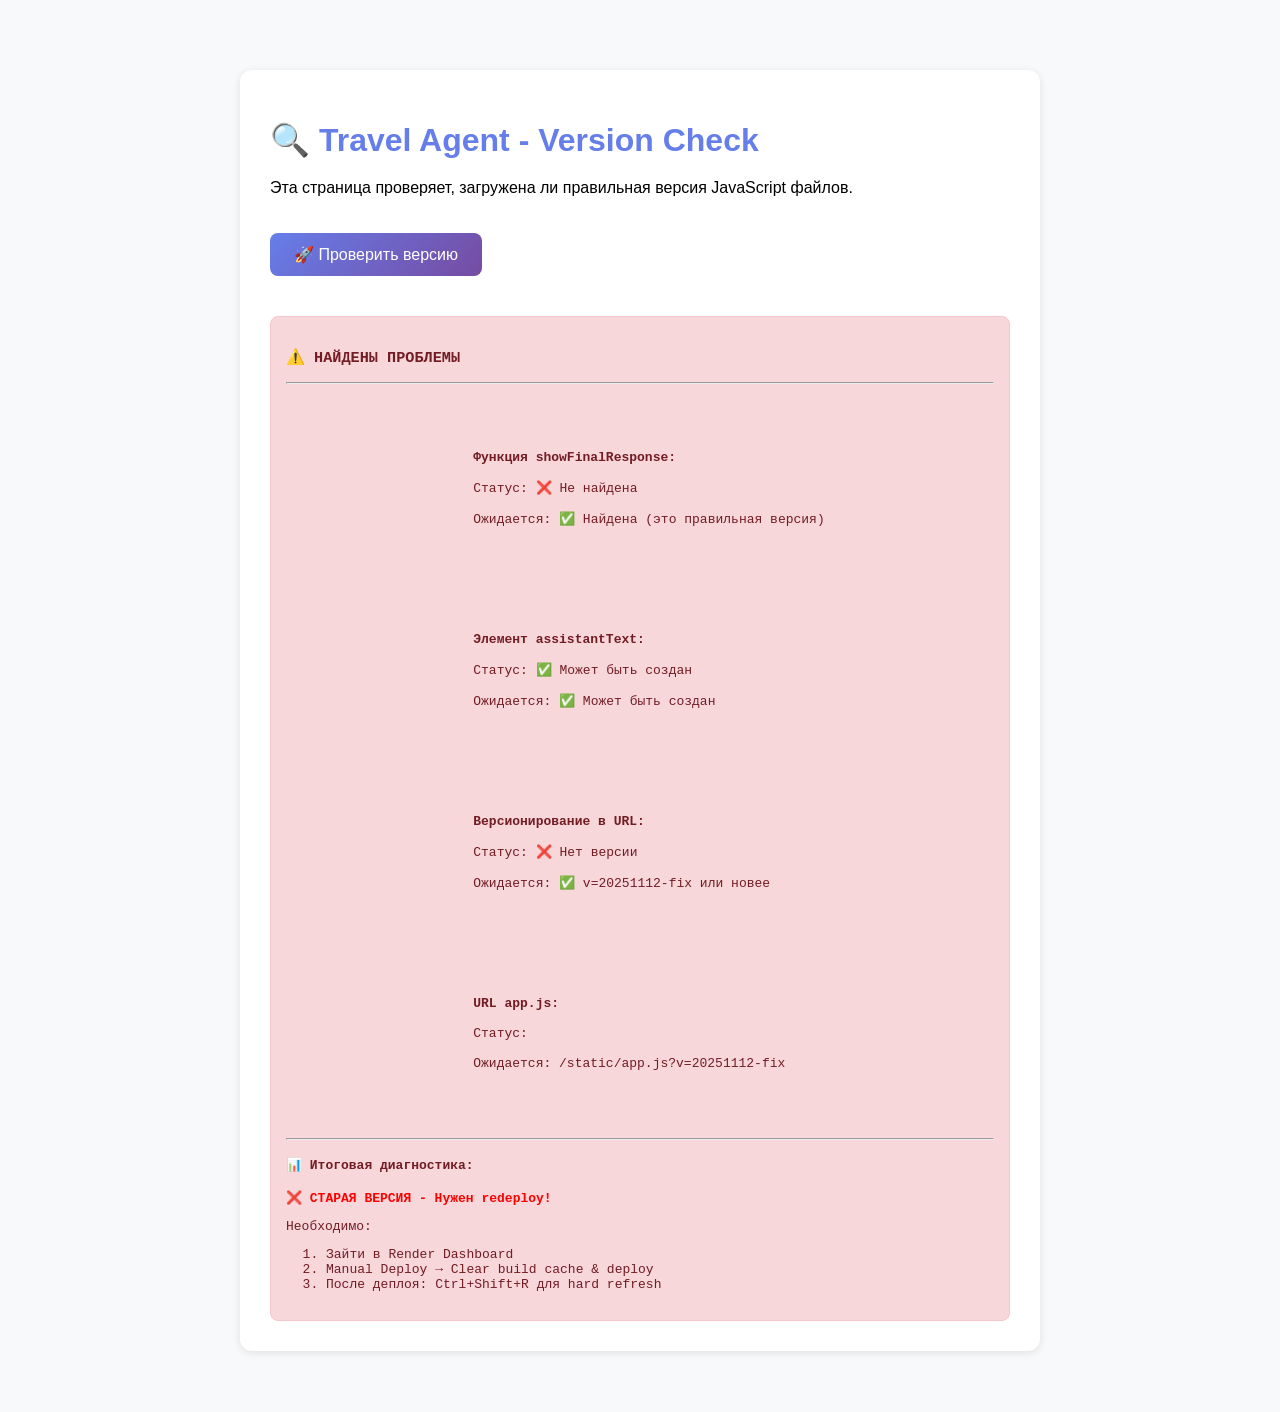
<file: frontend/CHECK_VERSION.html>
<!DOCTYPE html>
<html lang="ru">
<head>
    <meta charset="UTF-8">
    <meta name="viewport" content="width=device-width, initial-scale=1.0">
    <title>Version Check - Travel Agent</title>
    <style>
        body {
            font-family: -apple-system, BlinkMacSystemFont, 'Segoe UI', Roboto, sans-serif;
            max-width: 800px;
            margin: 50px auto;
            padding: 20px;
            background: #f8f9fa;
        }
        .card {
            background: white;
            padding: 30px;
            border-radius: 12px;
            box-shadow: 0 2px 8px rgba(0,0,0,0.1);
        }
        h1 {
            color: #667eea;
            margin-bottom: 20px;
        }
        .check-button {
            background: linear-gradient(135deg, #667eea 0%, #764ba2 100%);
            color: white;
            border: none;
            padding: 12px 24px;
            border-radius: 8px;
            font-size: 16px;
            cursor: pointer;
            margin: 20px 0;
        }
        .check-button:hover {
            opacity: 0.9;
        }
        .result {
            margin-top: 20px;
            padding: 15px;
            border-radius: 8px;
            font-family: monospace;
            white-space: pre-wrap;
        }
        .success {
            background: #d4edda;
            border: 1px solid #c3e6cb;
            color: #155724;
        }
        .error {
            background: #f8d7da;
            border: 1px solid #f5c6cb;
            color: #721c24;
        }
        .info {
            background: #d1ecf1;
            border: 1px solid #bee5eb;
            color: #0c5460;
        }
        code {
            background: #f4f4f4;
            padding: 2px 6px;
            border-radius: 3px;
        }
    </style>
</head>
<body>
    <div class="card">
        <h1>🔍 Travel Agent - Version Check</h1>

        <p>Эта страница проверяет, загружена ли правильная версия JavaScript файлов.</p>

        <button class="check-button" onclick="checkVersion()">🚀 Проверить версию</button>

        <div id="result"></div>
    </div>

    <script>
        function checkVersion() {
            const resultDiv = document.getElementById('result');
            resultDiv.innerHTML = '<div class="result info">Проверка...</div>';

            const checks = [];

            // Check 1: Функция showFinalResponse существует?
            const hasShowFinalResponse = typeof showFinalResponse === 'function';
            checks.push({
                name: 'Функция showFinalResponse',
                status: hasShowFinalResponse ? '✅ Найдена' : '❌ Не найдена',
                expected: '✅ Найдена (это правильная версия)',
                ok: hasShowFinalResponse
            });

            // Check 2: Элемент assistantText можно создать?
            const testDiv = document.createElement('div');
            testDiv.id = 'testAssistantText';
            testDiv.innerHTML = '<div id="assistantText">Test</div>';
            document.body.appendChild(testDiv);
            const hasAssistantText = document.getElementById('assistantText') !== null;
            document.body.removeChild(testDiv);

            checks.push({
                name: 'Элемент assistantText',
                status: hasAssistantText ? '✅ Может быть создан' : '❌ Проблема',
                expected: '✅ Может быть создан',
                ok: hasAssistantText
            });

            // Check 3: Версия из URL
            const scripts = Array.from(document.scripts);
            const appJsScript = scripts.find(s => s.src.includes('app.js'));
            const hasVersion = appJsScript && appJsScript.src.includes('?v=');
            const version = hasVersion ? appJsScript.src.split('?v=')[1] : 'Не найдена';

            checks.push({
                name: 'Версионирование в URL',
                status: hasVersion ? `✅ ${version}` : '❌ Нет версии',
                expected: '✅ v=20251112-fix или новее',
                ok: hasVersion && version.includes('20251112')
            });

            // Check 4: Функции логирования существуют?
            const jsContent = appJsScript ? appJsScript.src : '';
            checks.push({
                name: 'URL app.js',
                status: jsContent,
                expected: '/static/app.js?v=20251112-fix',
                ok: jsContent.includes('20251112-fix')
            });

            // Формируем результат
            let html = '<div class="result ' + (checks.every(c => c.ok) ? 'success' : 'error') + '">';
            html += '<h3>' + (checks.every(c => c.ok) ? '✅ ВСЕ ПРОВЕРКИ ПРОЙДЕНЫ!' : '⚠️ НАЙДЕНЫ ПРОБЛЕМЫ') + '</h3>';
            html += '<hr>';

            checks.forEach(check => {
                html += `
                    <div style="margin: 15px 0;">
                        <strong>${check.name}:</strong><br>
                        Статус: ${check.status}<br>
                        Ожидается: ${check.expected}
                    </div>
                `;
            });

            html += '<hr>';
            html += '<h4>📊 Итоговая диагностика:</h4>';

            if (checks.every(c => c.ok)) {
                html += '<p style="color: green; font-weight: bold;">✅ НОВАЯ ВЕРСИЯ - Все ОК!</p>';
                html += '<p>Кеш успешно обновлен. Финальные ответы должны отображаться.</p>';
            } else {
                html += '<p style="color: red; font-weight: bold;">❌ СТАРАЯ ВЕРСИЯ - Нужен redeploy!</p>';
                html += '<p>Необходимо:</p>';
                html += '<ol>';
                html += '<li>Зайти в Render Dashboard</li>';
                html += '<li>Manual Deploy → Clear build cache & deploy</li>';
                html += '<li>После деплоя: Ctrl+Shift+R для hard refresh</li>';
                html += '</ol>';
            }

            html += '</div>';
            resultDiv.innerHTML = html;
        }

        // Автоматически запускаем проверку при загрузке
        window.addEventListener('DOMContentLoaded', () => {
            setTimeout(checkVersion, 500);
        });
    </script>
</body>
</html>
</file>
